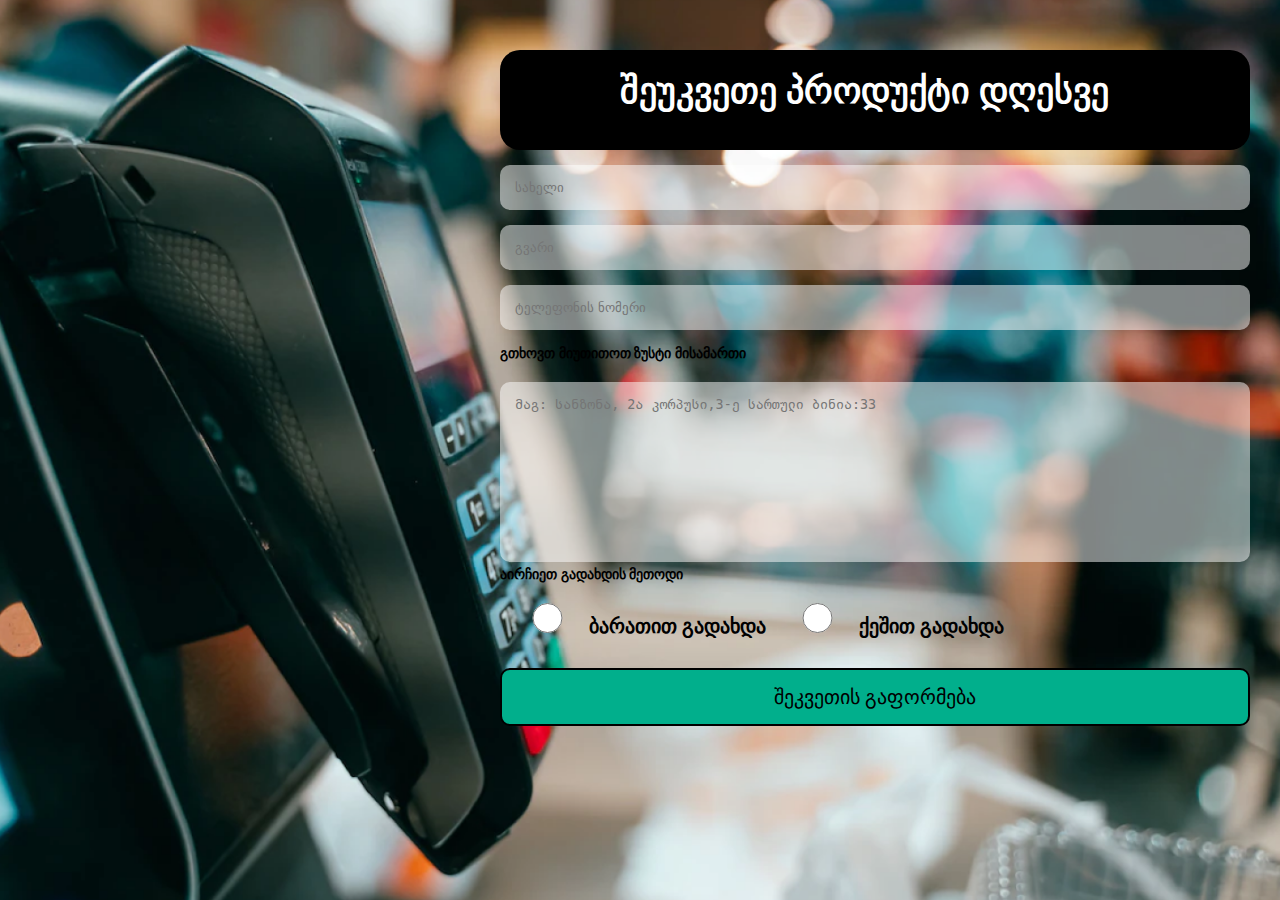
<file: index.html>
<!DOCTYPE html>
<html lang="en">
<head>
    <meta charset="UTF-8">
    <meta http-equiv="X-UA-Compatible" content="IE=edge">
    <meta name="viewport" content="width=device-width, initial-scale=1.0">
    <link rel="stylesheet" href="styles/style.css">
    <title>Order Form</title>
</head>
<body>
    <header></header>
    <main>
        <form action="success.html" class="order" method="post" autocomplete="off">
            <h3>შეუკვეთე პროდუქტი დღესვე</h3>
            <input type="text" name="firstName" id="firstName" required
            placeholder="სახელი">
            <input type="text" name="lasttName" id="lasttName" required
            placeholder="გვარი">
            <input type="text" name="number" id="number" class="botoma" required
            placeholder="ტელეფონის ნომერი">
            <p>გთხოვთ მიუთითოთ ზუსტი მისამართი</p>
            <textarea name="address" id="address" cols="30" rows="10" required placeholder="მაგ: სანზონა, 2ა კორპუსი,3-ე სართული ბინია:33"></textarea>
            <p>აირჩიეთ გადახდის მეთოდი</p>
            <input type="radio" name="pay" id="bycard" class="radio1" required>
            <label for="bycard" class="pay1">ბარათით გადახდა</label>
            <input type="radio" name="pay" id="cash"  class="radio2" >
            <label for="cash" class="pay2">ქეშით გადახდა</label>
            <input type="submit" name="send" id="send"
            value="შეკვეთის გაფორმება">

        </form>


    </main>
    <footer></footer>
</body>
</html>
</file>
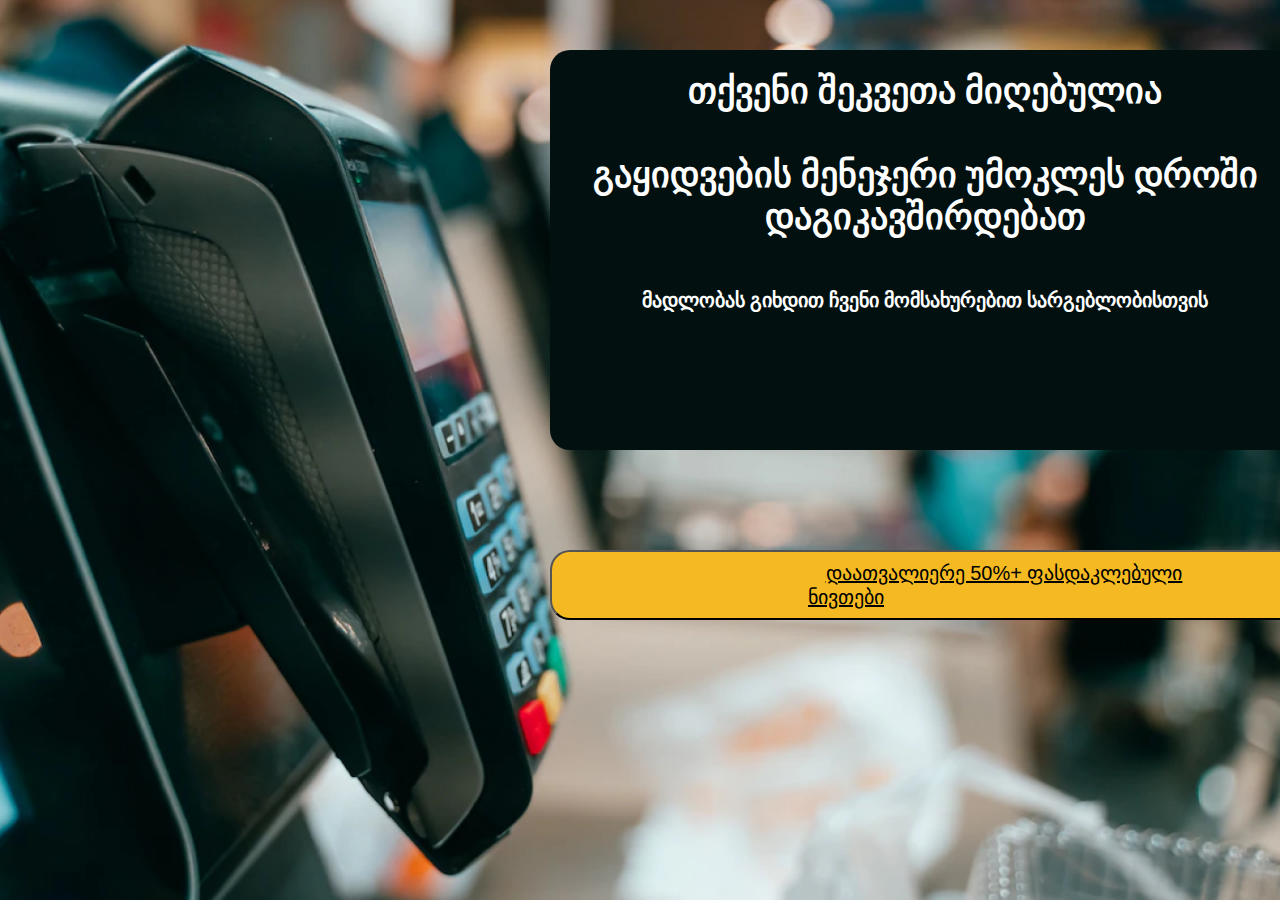
<file: success.html>
<!DOCTYPE html>
<html lang="en">
<head>
    <meta charset="UTF-8">
    <meta http-equiv="X-UA-Compatible" content="IE=edge">
    <meta name="viewport" content="width=device-width, initial-scale=1.0">
    <link rel="stylesheet" href="styles/style.css">
    <title>Done</title>
</head>
<body>
    <header></header>
    <main>
        <div class="box">
            <h4>თქვენი შეკვეთა მიღებულია<br><br> გაყიდვების მენეჯერი უმოკლეს დროში<br>დაგიკავშირდებათ</h4>
            <p>მადლობას გიხდით ჩვენი მომსახურებით სარგებლობისთვის</p>

        </div>
            
            <button>
                <a href="#">დაათვალიერე 50%+ ფასდაკლებული ნივთები</a>
            </button>
        
    </main>
    <footer></footer>
</body>
</html>
</file>
<file: styles/style.css>
*{
    margin:0;
    padding: 0;
    box-sizing: border-box;
    list-style-type: none;
}
html {
    overflow: scroll;
    overflow-x: hidden;
    }
    ::-webkit-scrollbar {
    width: 0px; 
}
   
   

body{
    width: 100%;
    /* height: 100vh; */
    background-image: url(../img/bg.png);
    background-size: cover;
    background-repeat: no-repeat;
    background-attachment: fixed;
    
    
}
.order{
    width: 750px;
    margin-left: 500px;
    padding-top: 50px;
    /* margin: 0 auto; */
    
}
.order input, .order textarea{
    width: 100%;
    margin-bottom: 15px;
    padding: 15px;
    outline: none;
    background-color: rgba(255, 255, 255, 0.5);
    border-radius: 10px;
    border: none;
    
}
p{
    font-size: 14px;
    font-weight: 700;
    margin-bottom: 20px;
    color: #000000;
}
.order textarea{
    resize: none; 
    margin-bottom: 0;  
}
.order input[type="submit"]{
    background-color: #01AF8C;
    font-size: 20px;
    cursor: pointer;
    border: #000000 solid 2px; 
    transition: 0.3s; 
    margin-top:20px
}
.order input[type="submit"]:hover{
    background-color: #9fffec;
    
}

.order h3{
    height: 100px;
    background-color: #000000;
    color: #ffffff;
    font-size: 36px;
    padding: 20px 120px;
    border-radius: 20px;
    margin-bottom: 15px;
   
}
.order input[type="radio"]{
    width: 10%;
    
}
.radio1, .radio2{
    margin-left: 10px;
    width: 30px;
    height: 30px;
}

.pay1, .pay2{
    font-weight: 700;
    font-size: 20px;
    color: #000000;
    
      
}
/* success page */
.box{
    width: 750px;
    height: 400px;
    background-color: #021010;
    margin-left: 550px;
    margin-top: 50px;
    border-radius: 20px;
    text-align: center;
    color: #ffffff;
    padding: 20px;
    font-size: 36px;
}
.box p{
    font-size: 20px;
    margin-top: 50px;
    color: #ffffff;
}

button{
    width: 750px;
    height: 70px;
    background-color: #01AF8C;
    border-radius: 20px;
    font-size: 20px;
    background-color: #F5BA22;
    margin-left: 550px;
    margin-top: 100px;
}
button a{
    color: #000000;
    padding:20px 158px;
}
/* responsive */

@media only screen and (max-width:1024px){
    .order{
        width: 400px;
        padding-top: 50px;
        margin: 0 auto;

    }
    .order input, .order textarea{
        width: 100%;
    }
    .order h3{
        font-size: 20px;
        padding: 20px 60px;
        height: 80px;
        
    }
    .radio1, .radio2{
        width: 20px;
        height: 20px;
        margin-left: 20px;
    }
    .pay1, .pay2{
        font-size: 16px;
    }

}
@media only screen and (max-width:414px){
    .order{
        width: 300px;
        padding-top: 50px;
        margin: 0 auto;

    }
    .order h3{
        font-size: 16px;
        padding: 10px 20px;
        height: 50px;
        
    }
    p{
        font-size: 10px;   
    }
    .order input, .order textarea{
        margin-bottom: 10px;
    }
    .radio1, .radio2{
        width: 15px;
        height: 15px;
        margin-left: 20px;
    }
    .pay1, .pay2{
        font-size: 12px;
    }
}
</file>
